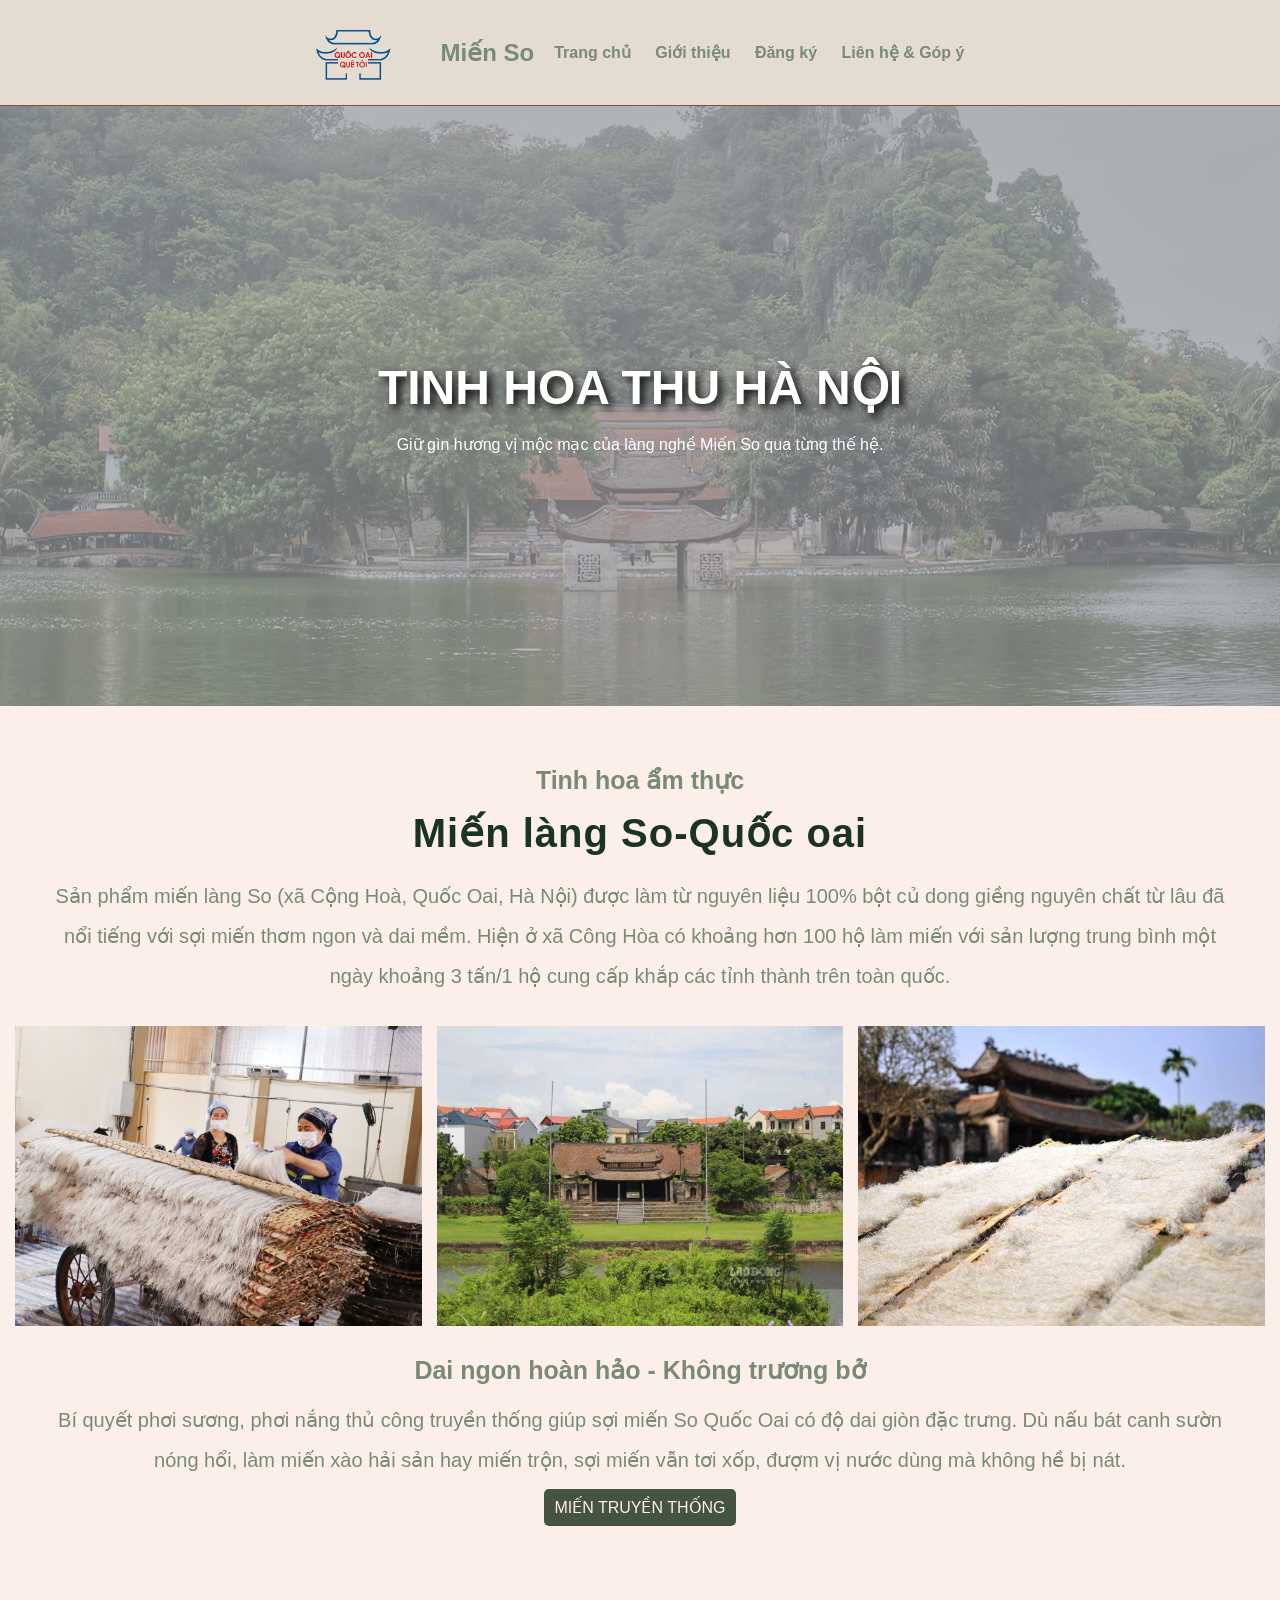
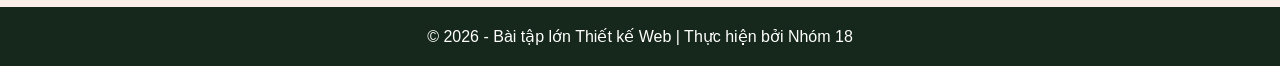
<file: index.html>
<!DOCTYPE html>
<html lang="vi">

<head>
    <meta charset="UTF-8">
    <meta name="viewport" content="width=device-width, initial-scale=1.0">
    <title>Trang chủ - Miến So</title>
    <link rel="stylesheet" href="style.css">
</head>

<body>
    <header>
        <img src="logo.png" alt="logo" width="75" height="75" style="margin-right: 50px;">
        <h2>Miến So</h2>
        <nav>
            <a href="index.html">Trang chủ</a>
            <a href="shop.html">Giới thiệu</a>
            <a href="login.html">Đăng ký</a>
            <a href="team.html">Liên hệ & Góp ý</a>
        </nav>
    </header>

    <section class="home">
        <h1>TINH HOA THU HÀ NỘI</h1>
        <p>Giữ gìn hương vị mộc mạc của làng nghề Miến So qua từng thế hệ.</p>
    </section>
    <section class="bocuc">
        <div class="cangiua">
            <h4 class="tieude">Tinh hoa ẩm thực</h4>
            <h2 class="tieude2">Miến làng So-Quốc oai</h2>
            <p class="noidung-trangchu">Sản phẩm miến làng So (xã Cộng Hoà, Quốc Oai, Hà Nội) được làm từ nguyên liệu 100% bột củ
                dong giềng nguyên chất từ lâu đã nổi tiếng với sợi miến thơm ngon và dai mềm. Hiện ở xã Công Hòa có
                khoảng hơn 100 hộ làm miến với sản lượng trung bình một ngày khoảng 3 tấn/1 hộ cung cấp khắp các tỉnh
                thành trên toàn quốc.</p>
        </div>
        <div class="container">
            <div class="box">
                <img src="lammienso.jpg" alt="anh1">
            </div>
            <div class="box">
                <img src="langso.jpg" alt="anh1">
            </div>
            <div class="box">
                <img src="phoimien.jpg" alt="anh1">
            </div>
        </div>
        <div class=" cangiua duoi">
            <h4 class="tieude">Dai ngon hoàn hảo - Không trương bở</h4>
            <p class="noidung-trangchu">Bí quyết phơi sương, phơi nắng thủ công truyền thống giúp sợi miến So Quốc Oai có độ dai
                giòn đặc trưng. Dù nấu bát canh sườn nóng hổi, làm miến xào hải sản hay miến trộn, sợi miến vẫn tơi xốp,
                đượm vị nước dùng mà không hề bị nát.</p><br>
            <a class="nut" href="shop.html">MIẾN TRUYỀN THỐNG</a>
        </div>
    </section>
    <footer>
        <p>© 2026 - Bài tập lớn Thiết kế Web | Thực hiện bởi Nhóm 18</p>
    </footer>
</body>

</html>
</file>
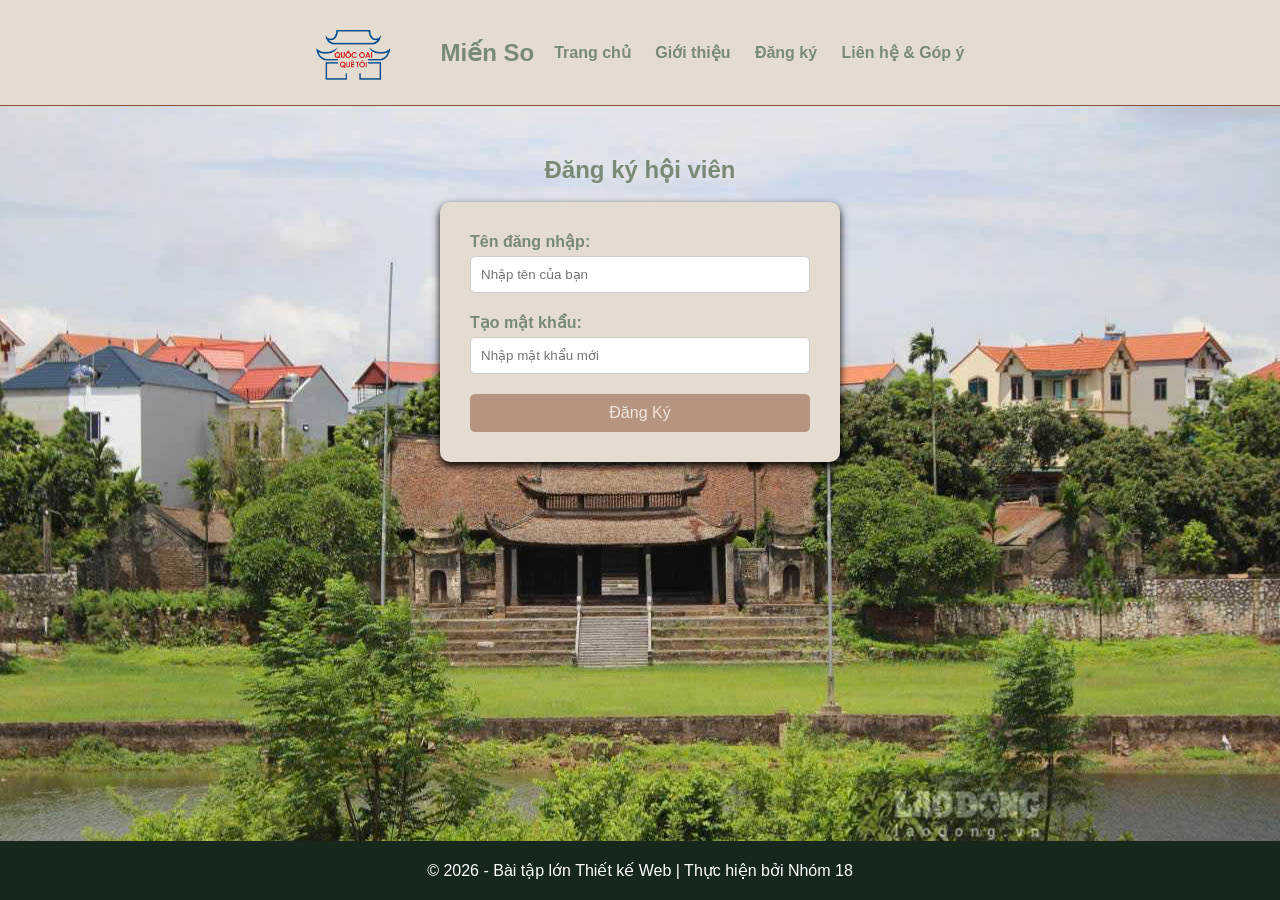
<file: login.html>
<!DOCTYPE html>
<html lang="vi">

<head>
    <meta charset="UTF-8">
    <meta name="viewport" content="width=device-width, initial-scale=1.0">
    <title>Đăng ký - Miến So</title>
    <link rel="stylesheet" href="style.css">
</head>

<body>
    <header>
        <img src="logo.png" alt="logo" width="75" height="75" style="margin-right: 50px;">
        <h2>Miến So</h2>
        <nav>
            <a href="index.html">Trang chủ</a>
            <a href="shop.html">Giới thiệu</a>
            <a href="login.html">Đăng ký</a>
            <a href="team.html">Liên hệ & Góp ý</a>
        </nav>
    </header>

    <main style="background-image:url(langso.jpg);">
        <h2>Đăng ký hội viên </h2>
        <br>
        <form id="loginForm" class="login-form">
            <div class="form-group">
                <label>Tên đăng nhập:</label>
                <input type="text" id="tendangnhap" placeholder="Nhập tên của bạn">
                <span class="error-msg" id="thongbao"></span>
            </div>
            <div class="form-group">
                <label>Tạo mật khẩu:</label>
                <input type="password" id="matkhau" placeholder="Nhập mật khẩu mới">
                <span class="error-msg" id="thongbao2"></span>
            </div>
            <button type="submit" class="btn-submit trangthai" id="dangnhap">Đăng Ký</button>
        </form>
    </main>

    <footer><p>© 2026 - Bài tập lớn Thiết kế Web | Thực hiện bởi Nhóm 18</p></footer>
    <script lang="javascript">
        var userhople = false;
        var mkhople = false;
        var submit = document.getElementById("dangnhap");
        document.getElementById("tendangnhap").oninput = function () {
            var user = String(document.getElementById("tendangnhap").value);
            if (user.length < 8) {
                document.getElementById("thongbao").innerHTML = "*tên đăng nhập phải có ít nhất 8 ký tự*";
                thongbao.style.color = "red"
                userhople=false;
            }
            else {
                document.getElementById("thongbao").innerHTML = "tên đăng nhập hợp lệ";
                thongbao.style.color = "green";
                userhople = true;
            }
            if (userhople && mkhople) {
                submit.classList.remove("trangthai");
            }
            else {
                submit.classList.add("trangthai");
            }
        }

        document.getElementById("matkhau").oninput = function () {
            var mk = String(document.getElementById("matkhau").value);
            if (mk.length < 6) {
                document.getElementById("thongbao2").innerHTML = "mật khẩu phải có ít nhất 6 ký tự";
                thongbao2.style.color = "red";
                mkhople=false;
            } else {
                document.getElementById("thongbao2").innerHTML = "mật khẩu hợp lệ";
                thongbao2.style.color = "green";
                mkhople = true;
            }
            if (userhople && mkhople) {
                submit.classList.remove("trangthai");
            }
            else {
                submit.classList.add("trangthai");
            }
        }

    </script>
</body>
</html>
</file>
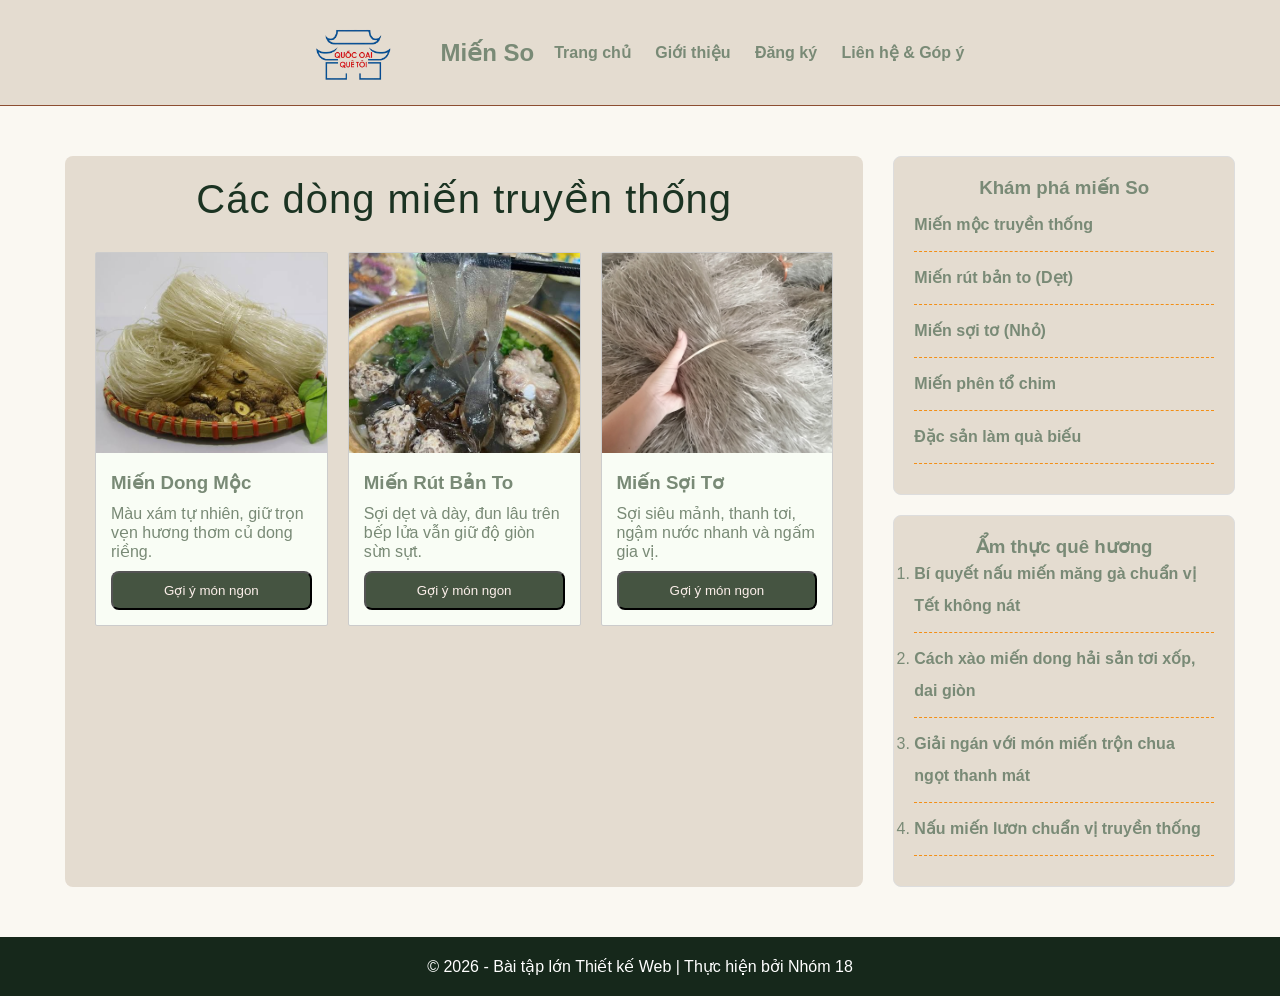
<file: shop.html>
<!DOCTYPE html>
<html lang="vi">

<head>
    <meta charset="UTF-8">
    <meta name="viewport" content="width=device-width, initial-scale=1.0">
    <title>Giới thiệu - Miến So</title>
    <link rel="stylesheet" href="style.css">
</head>

<body>
    <header>
        <img src="logo.png" alt="logo" width="75" height="75" style="margin-right: 50px;">
        <h2>Miến So</h2>
        <nav>
            <a href="index.html">Trang chủ</a>
            <a href="shop.html">Giới thiệu</a>
            <a href="login.html">Đăng ký</a>
            <a href="team.html">Liên hệ & Góp ý</a>
        </nav>
    </header>

    <main>
    <div class="container-shop">
        <div class="box1">
            <p class="tieude2">Các dòng miến truyền thống </p>
            <div class="box2">
                <div class="caco">
                    <img class="anhnho" src="miendongmoc.jpg" alt="anh2">
                    <div class="noidung">
                        <h3>Miến Dong Mộc</h3>
                        <p>Màu xám tự nhiên, giữ trọn vẹn hương thơm củ dong riềng.</p>
                        <button class="mua">Gợi ý món ngon</button>
                    </div>
                </div>
                <div class="caco">
                    <img class="anhnho" src="mienrutbanto.jpg" alt="anh2">
                    <div class="noidung">
                        <h3>Miến Rút Bản To</h3>
                        <p>Sợi dẹt và dày, đun lâu trên bếp lửa vẫn giữ độ giòn sừn sựt.</p>
                        <button class="mua">Gợi ý món ngon</button>
                    </div>

                </div>
                <div class="caco">
                    <img class="anhnho" src="miensoito.jpg" alt="anh2">
                    <div class="noidung">
                        <h3>Miến Sợi Tơ</h3>
                        <p>Sợi siêu mảnh, thanh tơi, ngậm nước nhanh và ngấm gia vị.</p>
                        <button class="mua">Gợi ý món ngon</button>
                    </div>
                </div>
            </div>
        </div>
        <div class="box4">
            <div class="hieuung">
                <h3>Khám phá miến So</h3>
                <ul>
                    <li><a href="https://giadinh.suckhoedoisong.vn/mien-moc-dac-san-mien-nui-phia-bac-172111215025453923.htm">Miến mộc truyền thống</a></li>
                    <li><a href="https://vietnamnet.vn/mien-dong-soi-to-la-mat-100-ngan-dong-kg-khach-an-khen-nuc-no-2059347.html">Miến rút bản to (Dẹt)</a></li>
                    <li><a href="https://namanmarket.com/products/mien-dong-soi-nho-vi-viet-250g?srsltid=AU7gw4W0nDpCZAEh6Pe9-a8E3UQ3TS0uYMjuHzae2D2Jp1DbDUvWxPP7">Miến sợi tơ (Nhỏ)</a></li>
                    <li><a href="https://0987319879.taphoa.so/products/mien-pho-to-chim-phuc-hung-300gr-LTg45166oVMTnrC6mAqk9c">Miến phên tổ chim</a></li>
                    <li><a href="https://nongthonvaphattrien.vn/mien-dong-lang-so-tu-truyen-thong-ngan-nam-den-san-pham-ocop-a187.html">Đặc sản làm quà biếu</a></li>
                </ul>
            </div>
            <div class="hieuung">
                <h3>Ẩm thực quê hương</h3>
                <ol type="1">
                    <li><a href="https://www.youtube.com/watch?v=dS33kdUZQsM">Bí quyết nấu miến măng gà chuẩn vị Tết không nát</a></li>
                    <li><a href="https://www.youtube.com/watch?v=OFVnetdYOKM">Cách xào miến dong hải sản tơi xốp, dai giòn</a></li>
                    <li><a href="https://www.youtube.com/watch?v=9FOs_5h8NDY">Giải ngán với món miến trộn chua ngọt thanh mát</a></li>
                    <li><a href="https://youtu.be/SNtKOUzXFmg?si=TTOe3gTkKSiqPBD_">Nấu miến lươn chuẩn vị truyền thống</a></li>

                </ol>
            </div>
        </div>
    </div>
    </main>

    <footer>
        <p>© 2026 - Bài tập lớn Thiết kế Web | Thực hiện bởi Nhóm 18</p>
    </footer>
</body>

</html>
</file>
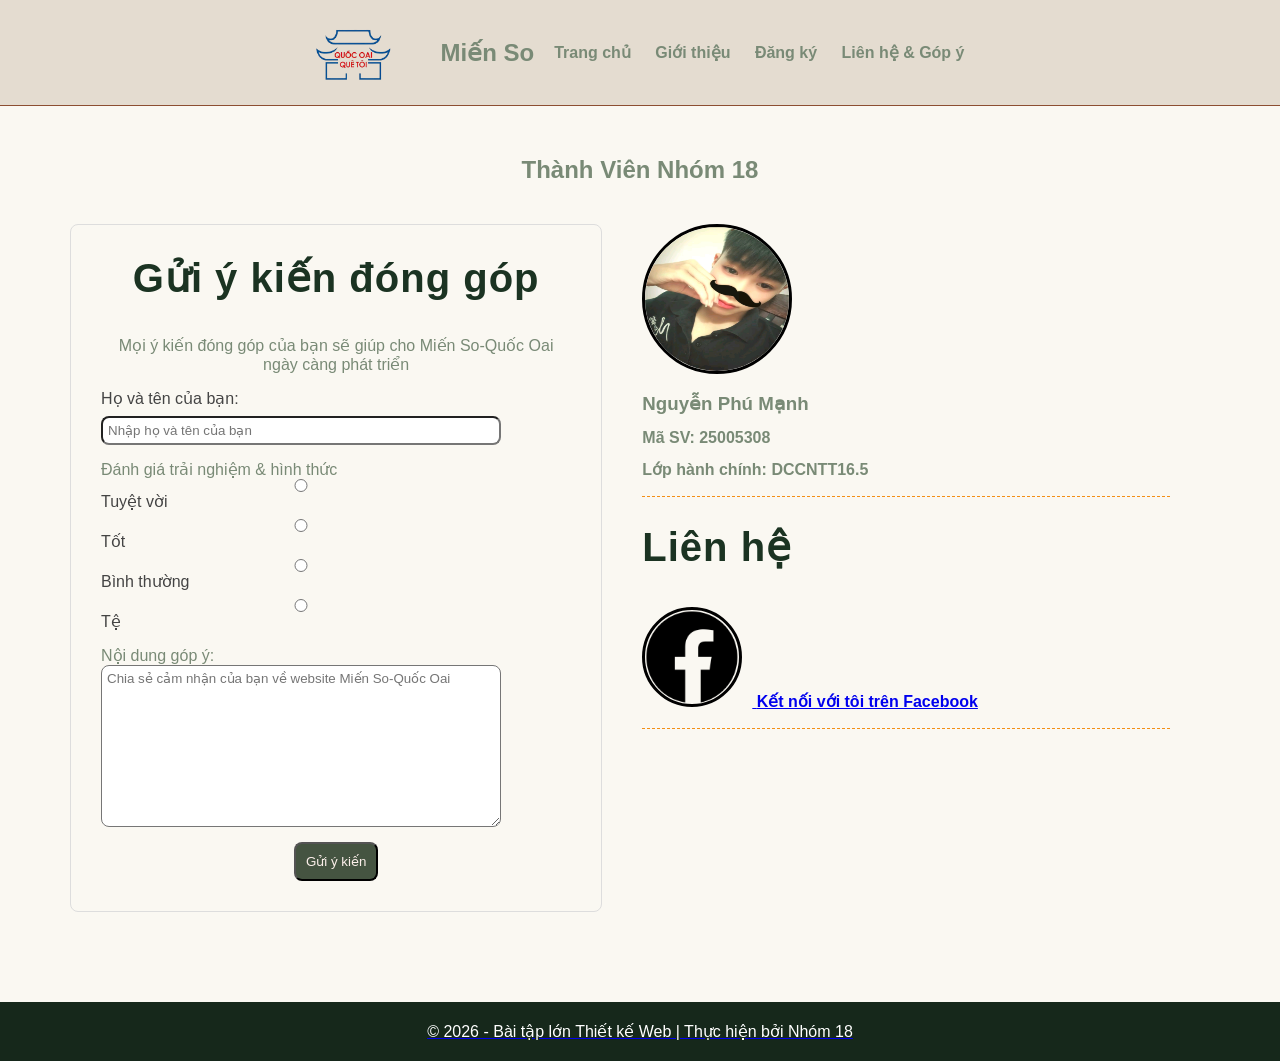
<file: team.html>
<!DOCTYPE html>
<html lang="vi">

<head>
    <meta charset="UTF-8">
    <meta name="viewport" content="width=device-width, initial-scale=1.0">
    <title>Liên hệ - Miến So</title>
    <link rel="stylesheet" href="style.css">
</head>

<body>
    <header>
        <img src="logo.png" alt="logo" width="75" height="75" style="margin-right: 50px;">
        <h2>Miến So</h2>
        <nav>
            <a href="index.html">Trang chủ</a>
            <a href="shop.html">Giới thiệu</a>
            <a href="login.html">Đăng ký</a>
            <a href="team.html">Liên hệ & Góp ý</a>
        </nav>
    </header>

    <main>
        <h2>Thành Viên Nhóm 18</h2>
        <div class="container-team">
            <div class="ykien">
                <h3 class="tieude2">Gửi ý kiến đóng góp </h3>
                <p class="noidung">Mọi ý kiến đóng góp của bạn sẽ giúp cho Miến So-Quốc Oai ngày càng phát triển</p>
                <form>
                    <div class="ten">
                        <label for="name">Họ và tên của bạn:</label>
                        <input type="text" id="name" placeholder="Nhập họ và tên của bạn">
                    </div>
                    <div class="ten">
                        <p>Đánh giá trải nghiệm & hình thức</p>
                        <input type="radio" id="tuyet" name="danhgia" value="tuyet">
                        <label for="tuyet">Tuyệt vời</label>
                        <input type="radio" id="tot" name="danhgia" value="tot">
                        <label for="chuaco">Tốt</label>
                        <input type="radio" id="binhthuong" name="danhgia" value="bimnhthuonng">
                        <label for="chuaco">Bình thường</label>
                        <input type="radio" id="te" name="danhgia" value="te">
                        <label for="chuaco">Tệ</label>
                    </div>
                    <div class="ten">
                        <p>Nội dung góp ý:</p>
                        <textarea id="ghichu" name="ghichu" rows="10" cols="50"
                            placeholder="Chia sẻ cảm nhận của bạn về website Miến So-Quốc Oai"></textarea>
                    </div>
                    <button class="mua">Gửi ý kiến</button>
                </form>
            </div>
            <div class="thanhvien">
                <div class="banthan">
                    <img class="avatar" src="avt.jpg" alt="Avatar">
                    <h3>Nguyễn Phú Mạnh</h3>
                    <p><b>Mã SV:</b> 25005308</p>
                    <p><b>Lớp hành chính: </b>DCCNTT16.5</p>
                </div>
                <div class="banthan">
                    <h3 class="tieude2">Liên hệ</h3>
                    <a href="https://www.facebook.com/ng.phu.manh.2025" target="_blank" class="social-link">
                        <img src="fb.png" alt="Facebook" class="icon ">
                        <span>Kết nối với tôi trên Facebook</span>
                </div>
            </div>
        </div>
    </main>

    <footer>
        <p>© 2026 - Bài tập lớn Thiết kế Web | Thực hiện bởi Nhóm 18</p>
    </footer>
</body>

</html>
</file>
<file: style.css>
* {
    box-sizing: border-box;
    margin: 0;
    padding: 0;
    font-family: Arial, sans-serif;
}

body {
    background-color: #FAF8F2;
    color: #798A76;
    display: flex;
    flex-direction: column;
    min-height: 100vh;
}

header {
    background-color: #E4DCD0;
    padding: 15px 50px;
    display: flex;
    justify-content: center;
    align-items: center;
    color: #798A76;
    border-bottom: 1px solid #8C4E32;
}

header nav a {
    color: #798A76;
    text-decoration: none;
    margin-left: 20px;
    font-weight: bold;
}

header nav a:hover {
    text-decoration: underline;
    color: #8C4E32;
    padding-left: 5px;
}

main {
    flex: 1;
    padding: 50px;
    text-align: center;
}

/* Trang Chủ */
.home {
    background: linear-gradient(rgba(156, 159, 159, 0.7), rgba(156, 159, 159, 0.7)), url(banner.jpg) center;
    text-align: center;
    color: white;
    padding: 100px 120px;
    background-size: cover;
    min-height: 600px;
    display: flex;
    flex-direction: column;
    justify-content: center;
}

.home h1 {
    font-size: 3em;
    text-shadow: 4px 4px 8px rgba(0, 0, 0, 5);
    margin-bottom: 20px;
}

.bocuc {
    background-color: #FCEFEA;
    padding: 60px 0;
}

.cangiua {
    text-align: center;
    margin: 0 auto 30px auto;
    padding: 0 40px;
}

.tieude2 {
    color: #1B3322;
    font-size: 40px;
    letter-spacing: 1px;
    margin-bottom: 20px;

}

.tieude {
    color: #798A76;
    margin-bottom: 15px;
    font-size: 25px;
}

.noidung-trangchu {
    font-size: 20px;
    color: #798A76;
    line-height: 2;
}

.container {
    display: grid;
    grid-template-columns: repeat(3, 1fr);
    gap: 15px;
    width: 100%;
    margin: 30px auto 0 auto;
    padding: 0 15px;
}

.box:hover img {
    transform: scale(1.1);
}

.box img {
    width: 100%;
    height: 300px;
    object-fit: cover;
    display: block;
}

.duoi {
    margin-top: 30px;

}

.nut {
    background: #455441;
    color: #FCEFEA;
    border: none;
    padding: 10px 10px;
    border-radius: 5px;
    cursor: pointer;
    text-decoration: none;
}

.mua {
    background-color: #455441;
    padding: 10px;
    color: #FCEFEA;
    cursor: pointer;
    border-radius: 8px;

}

.mua:hover {
    background: #8C4E32;
}

.caco:hover{
    transform: scale(1.1);
}



/* Cửa hàng & Thành viên */
.container-shop {
    display: flex;
    width: 100%;
    max-width: 1200px;
    margin: 0 10px;
    gap: 30px;
    padding: 0 5px;
    align-items: stretch;

}

.box1 {
    flex: 70%;
    background-color: #E4DCD0;
    border-radius: 8px;
    padding: 20px;
}

.box1>h2 {
    text-align: center;
    margin-bottom: 20px;
}

.box2 {
    display: flex;
    flex-direction: row;
    flex-wrap: wrap;
    gap: 20px;
    padding: 10px;
    color: #798A76;
    margin-bottom: 15px;
    text-align: left;
}

.caco {
    flex: 1;
    border-radius: 2px;
    background-color: #f9fdf5;
    color: #798A76;
    flex-direction: column;
    border: 1px solid #ccc;
}

.anhnho {
    width: 100%;
    height: 200px;
    object-fit: cover;
}

.noidung {
    padding: 15px;
    display: flex;
    flex-direction: column;
    gap: 10px;
}

.box4 {
    flex: 30%;
    /* Chiếm 30% không gian */
    display: flex;
    flex-direction: column;
    min-width: 300px;
    gap: 20px;
    justify-content: space-between;
}

.hieuung {
    background-color: #E4DCD0;
    padding: 20px;
    border-radius: 8px;
    border: 1px solid #ddd;
    color: #798A76;
    flex: 1;
}

.hieuung ul {
    list-style-type: none;
    margin-top: 10px;

}

.hieuung ul li a, .hieuung ol li a{
    color: #798A76;
    text-decoration: none;
    margin:0;
    font-weight: bold;
    padding-bottom:10px;
    text-align: left;
    line-height: 2;
    border-bottom: 1px dashed #f38f16;
    margin-bottom: 10px;
    display:block
}
.hieuung ul li a:hover, .hieuung ol li a:hover {
    color: #8C4E32;
    padding-left: 5px;
    transition: 0.2s;}

.icon {
    width: 50px;
    height: 50px;
    margin-right: 10px;
}

.vanban {
    display: flex;
    margin-left: 500px;
}

/* Form Đăng Nhập */
.login-form {
    background: #E4DCD0;
    padding: 30px;
    border-radius: 10px;
    width: 400px;
    margin: 0 auto;
    box-shadow: 0 4px 8px rgba(0, 0, 0,2);
    text-align: left;
}

.form-group {
    margin-bottom: 20px;
}

.form-group label {
    display: block;
    margin-bottom: 5px;
    font-weight: bold;
}

.form-group input {
    width: 100%;
    padding: 10px;
    border: 1px solid #ccc;
    border-radius: 5px;
}

.form-group input.error {
    border-color: red;
}

.error-msg {
    color: red;
    font-size: 0.85em;
    display: block;
    margin-top: 5px;
}

.btn-submit {
    background: #8C4E32;
    color: #FCEFEA;
    border: none;
    padding: 10px;
    width: 100%;
    border-radius: 5px;
    cursor: pointer;
    font-size: 1em;
}

.trangthai {
    opacity: 0.5;
    cursor: not-allowed;
    pointer-events: none;
}

footer {
    text-align: center;
    padding: 20px;
    background: #16281B;
    color: white;
}
/*liên hệ và góp ý*/
.container-team{
    display: flex;
    gap: 40px;
    margin: 40px auto;
    padding: 0 20px;
}
.ykien{
    flex:50%;
    padding: 30px;
    border-radius: 8px;
    border: 1px solid #ddd;
}
.ten{
    margin-bottom: 15px;
    text-align: left;
}
.ten label{
    display: block;
    margin-bottom: 8px;
    color:#444;

}
.ten input, .ten textarea{
    width: 400px;
    padding: 5px;
    border-radius: 8px;
    display:block;
}

.thanhvien{
    flex:50%;
    
}
.avatar{
    width: 150px;
    height: 150px;
    border-radius: 50%;
    border: 3px solid #000000;
}
.banthan{
    color: #798A76;
    margin:0;
    font-weight: bold;
    padding-bottom:10px;
    text-align: left;
    line-height: 2;
    border-bottom: 1px dashed #f38f16;
    margin-bottom: 10px;
    display:block
}
.icon{
    width: 100px;
    height: 100px;
    border-radius: 50%;
    border: 3px solid #000000;
}
</file>
